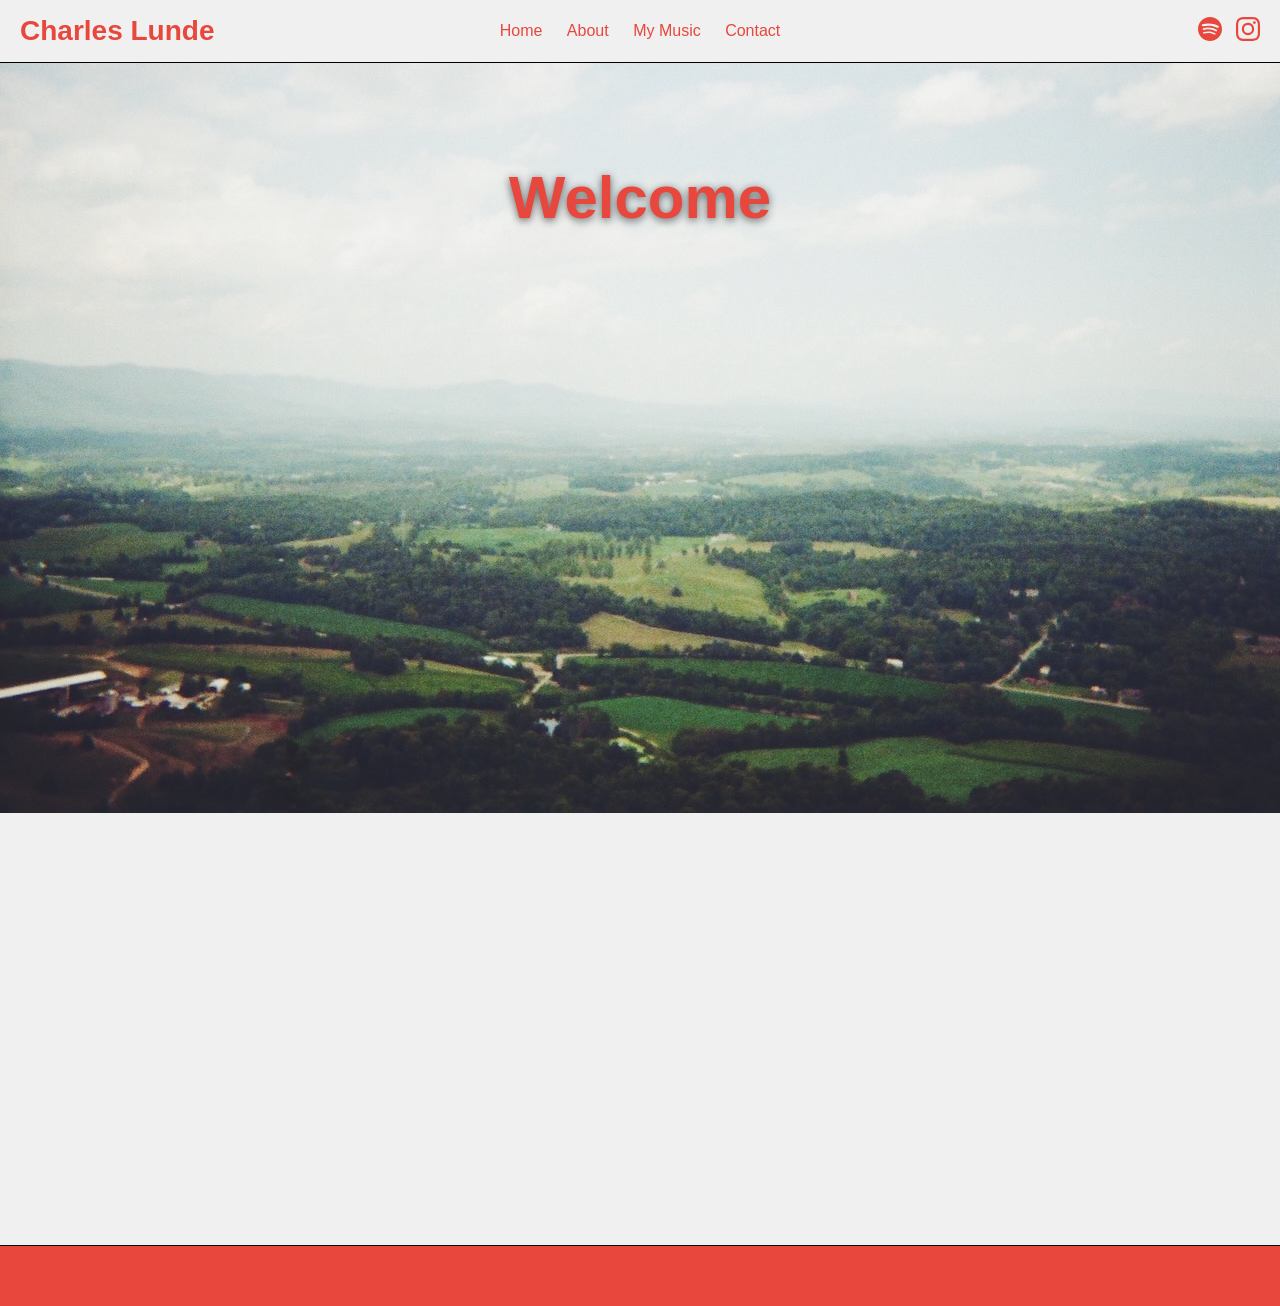
<file: index.html>
<!DOCTYPE html>
<html lang="en">
<head>
    <meta charset="UTF-8">
    <meta name="viewport" content="width=device-width, initial-scale=1">
    <title>Charles Lunde</title>
    <link rel="icon" href="favicon.ico" sizes="32x32">
    <link rel="icon" type="image/png" href="favicon-32x32.png">
    <link rel="apple-touch-icon" href="apple-touch-icon.png">
</head>
<link rel="stylesheet" href="style.css">
<body>
<header>
    <div class="logo">Charles Lunde</div>
    <button class="menu-toggle" aria-label="Menu" aria-expanded="false">☰</button>
    <nav>
        <a href="index.html">Home</a>
        <a href="about.html">About</a>
        <a href="mymusic.html">My Music</a>
        <a href="contact.html">Contact</a>
    </nav>
    <div class="header-right">
      <a href="https://open.spotify.com/artist/6jy8Q0WfnMnTUFZ8sMAvKz?si=hGGBUc-5TyKda_BOvQluVw" target="_blank" rel="noopener" aria-label="Spotify">
        <svg fill="currentColor" role="img" viewBox="0 0 24 24" xmlns="http://www.w3.org/2000/svg"><title>Spotify</title><path d="M12 0C5.4 0 0 5.4 0 12s5.4 12 12 12 12-5.4 12-12S18.66 0 12 0zm5.521 17.34c-.24.359-.66.48-1.021.24-2.82-1.74-6.36-2.101-10.561-1.141-.418.122-.779-.179-.899-.539-.12-.421.18-.78.54-.9 4.56-1.021 8.52-.6 11.64 1.32.42.18.479.659.301 1.02zm1.44-3.3c-.301.42-.841.6-1.262.3-3.239-1.98-8.159-2.58-11.939-1.38-.479.12-1.02-.12-1.14-.6-.12-.48.12-1.021.6-1.141C9.6 9.9 15 10.561 18.72 12.84c.361.181.54.78.241 1.2zm.12-3.36C15.24 8.4 8.82 8.16 5.16 9.301c-.6.179-1.2-.181-1.38-.721-.18-.601.18-1.2.72-1.381 4.26-1.26 11.28-1.02 15.721 1.621.539.3.719 1.02.419 1.56-.299.421-1.02.599-1.559.3z"/></svg>
      </a>
      <a href="https://instagram.com/lunde.charles" target="_blank" rel="noopener" aria-label="Instagram">
        <svg fill="currentColor" role="img" viewBox="0 0 24 24" xmlns="http://www.w3.org/2000/svg"><title>Instagram</title><path d="M7.0301.084c-1.2768.0602-2.1487.264-2.911.5634-.7888.3075-1.4575.72-2.1228 1.3877-.6652.6677-1.075 1.3368-1.3802 2.127-.2954.7638-.4956 1.6365-.552 2.914-.0564 1.2775-.0689 1.6882-.0626 4.947.0062 3.2586.0206 3.6671.0825 4.9473.061 1.2765.264 2.1482.5635 2.9107.308.7889.72 1.4573 1.388 2.1228.6679.6655 1.3365 1.0743 2.1285 1.38.7632.295 1.6361.4961 2.9134.552 1.2773.056 1.6884.069 4.9462.0627 3.2578-.0062 3.668-.0207 4.9478-.0814 1.28-.0607 2.147-.2652 2.9098-.5633.7889-.3086 1.4578-.72 2.1228-1.3881.665-.6682 1.0745-1.3378 1.3795-2.1284.2957-.7632.4966-1.636.552-2.9124.056-1.2809.0692-1.6898.063-4.948-.0063-3.2583-.021-3.6668-.0817-4.9465-.0607-1.2797-.264-2.1487-.5633-2.9117-.3084-.7889-.72-1.4568-1.3876-2.1228C21.2982 1.33 20.628.9208 19.8378.6165 19.074.321 18.2017.1197 16.9244.0645 15.6471.0093 15.236-.005 11.977.0014 8.718.0076 8.31.0215 7.0301.0839m.1402 21.6932c-1.17-.0509-1.8053-.2453-2.2287-.408-.5606-.216-.96-.4771-1.3819-.895-.422-.4178-.6811-.8186-.9-1.378-.1644-.4234-.3624-1.058-.4171-2.228-.0595-1.2645-.072-1.6442-.079-4.848-.007-3.2037.0053-3.583.0607-4.848.05-1.169.2456-1.805.408-2.2282.216-.5613.4762-.96.895-1.3816.4188-.4217.8184-.6814 1.3783-.9003.423-.1651 1.0575-.3614 2.227-.4171 1.2655-.06 1.6447-.072 4.848-.079 3.2033-.007 3.5835.005 4.8495.0608 1.169.0508 1.8053.2445 2.228.408.5608.216.96.4754 1.3816.895.4217.4194.6816.8176.9005 1.3787.1653.4217.3617 1.056.4169 2.2263.0602 1.2655.0739 1.645.0796 4.848.0058 3.203-.0055 3.5834-.061 4.848-.051 1.17-.245 1.8055-.408 2.2294-.216.5604-.4763.96-.8954 1.3814-.419.4215-.8181.6811-1.3783.9-.4224.1649-1.0577.3617-2.2262.4174-1.2656.0595-1.6448.072-4.8493.079-3.2045.007-3.5825-.006-4.848-.0608M16.953 5.5864A1.44 1.44 0 1 0 18.39 4.144a1.44 1.44 0 0 0-1.437 1.4424M5.8385 12.012c.0067 3.4032 2.7706 6.1557 6.173 6.1493 3.4026-.0065 6.157-2.7701 6.1506-6.1733-.0065-3.4032-2.771-6.1565-6.174-6.1498-3.403.0067-6.156 2.771-6.1496 6.1738M8 12.0077a4 4 0 1 1 4.008 3.9921A3.9996 3.9996 0 0 1 8 12.0077"/></svg>
      </a>
    </div>
  </div>
</header>  
<div class="hero">
  <img class="hero-image" src="images/website_photo1.jpeg" alt="Charles Photo">
  <div class="hero-text">
    <h1>Welcome</h1>
  </div>
</div>
<script>
  const header = document.querySelector("header");
  const toggle = document.querySelector(".menu-toggle");

  toggle.addEventListener("click", () => {
    const isOpen = header.classList.toggle("open");
    toggle.setAttribute("aria-expanded", isOpen);
  });
</script>
<main>
    <iframe data-testid="embed-iframe" style="border-radius:12px" src="https://open.spotify.com/embed/album/2dM4PI7IC2h3E6lMh4DQrV?utm_source=generator&theme=0&si=4cb2fa415fda4b39" width="100%" height="352" frameBorder="0" allowfullscreen="" allow="autoplay; clipboard-write; encrypted-media; fullscreen; picture-in-picture" loading="lazy"></iframe>
</main>
</body>
<base>
</base>
</html>
</file>
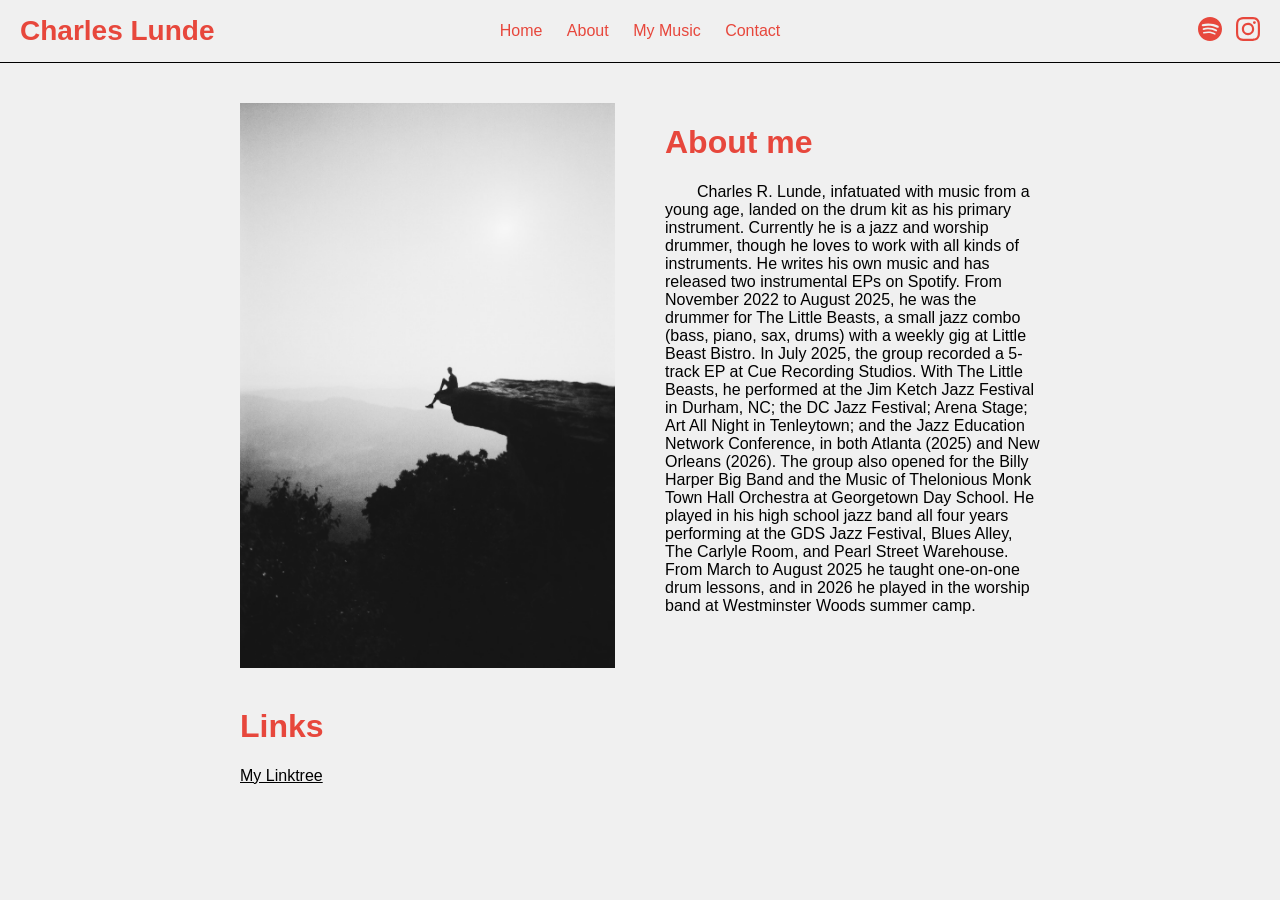
<file: about.html>
<!DOCTYPE html>
<html lang="en">
<head>
    <meta charset="UTF-8">
    <meta name="viewport" content="width=device-width, initial-scale=1">
    <title>About | Charles Lunde</title>
    <link rel="icon" href="favicon.ico" sizes="32x32">
    <link rel="icon" type="image/png" href="favicon-32x32.png">
    <link rel="apple-touch-icon" href="apple-touch-icon.png">
</head>
<link rel="stylesheet" href="style.css">
<body>
<header>
    <div class="logo">Charles Lunde</div>
    <button class="menu-toggle" aria-label="Menu" aria-expanded="false">☰</button>
    <nav>
        <a href="index.html">Home</a>
        <a href="about.html">About</a>
        <a href="mymusic.html">My Music</a>
        <a href="contact.html">Contact</a>
    </nav>
    <div class="header-right">
      <a href="https://open.spotify.com/artist/6jy8Q0WfnMnTUFZ8sMAvKz?si=hGGBUc-5TyKda_BOvQluVw" target="_blank" rel="noopener" aria-label="Spotify">
        <svg fill="currentColor" role="img" viewBox="0 0 24 24" xmlns="http://www.w3.org/2000/svg"><title>Spotify</title><path d="M12 0C5.4 0 0 5.4 0 12s5.4 12 12 12 12-5.4 12-12S18.66 0 12 0zm5.521 17.34c-.24.359-.66.48-1.021.24-2.82-1.74-6.36-2.101-10.561-1.141-.418.122-.779-.179-.899-.539-.12-.421.18-.78.54-.9 4.56-1.021 8.52-.6 11.64 1.32.42.18.479.659.301 1.02zm1.44-3.3c-.301.42-.841.6-1.262.3-3.239-1.98-8.159-2.58-11.939-1.38-.479.12-1.02-.12-1.14-.6-.12-.48.12-1.021.6-1.141C9.6 9.9 15 10.561 18.72 12.84c.361.181.54.78.241 1.2zm.12-3.36C15.24 8.4 8.82 8.16 5.16 9.301c-.6.179-1.2-.181-1.38-.721-.18-.601.18-1.2.72-1.381 4.26-1.26 11.28-1.02 15.721 1.621.539.3.719 1.02.419 1.56-.299.421-1.02.599-1.559.3z"/></svg>
      </a>
      <a href="https://instagram.com/lunde.charles" target="_blank" rel="noopener" aria-label="Instagram">
        <svg fill="currentColor" role="img" viewBox="0 0 24 24" xmlns="http://www.w3.org/2000/svg"><title>Instagram</title><path d="M7.0301.084c-1.2768.0602-2.1487.264-2.911.5634-.7888.3075-1.4575.72-2.1228 1.3877-.6652.6677-1.075 1.3368-1.3802 2.127-.2954.7638-.4956 1.6365-.552 2.914-.0564 1.2775-.0689 1.6882-.0626 4.947.0062 3.2586.0206 3.6671.0825 4.9473.061 1.2765.264 2.1482.5635 2.9107.308.7889.72 1.4573 1.388 2.1228.6679.6655 1.3365 1.0743 2.1285 1.38.7632.295 1.6361.4961 2.9134.552 1.2773.056 1.6884.069 4.9462.0627 3.2578-.0062 3.668-.0207 4.9478-.0814 1.28-.0607 2.147-.2652 2.9098-.5633.7889-.3086 1.4578-.72 2.1228-1.3881.665-.6682 1.0745-1.3378 1.3795-2.1284.2957-.7632.4966-1.636.552-2.9124.056-1.2809.0692-1.6898.063-4.948-.0063-3.2583-.021-3.6668-.0817-4.9465-.0607-1.2797-.264-2.1487-.5633-2.9117-.3084-.7889-.72-1.4568-1.3876-2.1228C21.2982 1.33 20.628.9208 19.8378.6165 19.074.321 18.2017.1197 16.9244.0645 15.6471.0093 15.236-.005 11.977.0014 8.718.0076 8.31.0215 7.0301.0839m.1402 21.6932c-1.17-.0509-1.8053-.2453-2.2287-.408-.5606-.216-.96-.4771-1.3819-.895-.422-.4178-.6811-.8186-.9-1.378-.1644-.4234-.3624-1.058-.4171-2.228-.0595-1.2645-.072-1.6442-.079-4.848-.007-3.2037.0053-3.583.0607-4.848.05-1.169.2456-1.805.408-2.2282.216-.5613.4762-.96.895-1.3816.4188-.4217.8184-.6814 1.3783-.9003.423-.1651 1.0575-.3614 2.227-.4171 1.2655-.06 1.6447-.072 4.848-.079 3.2033-.007 3.5835.005 4.8495.0608 1.169.0508 1.8053.2445 2.228.408.5608.216.96.4754 1.3816.895.4217.4194.6816.8176.9005 1.3787.1653.4217.3617 1.056.4169 2.2263.0602 1.2655.0739 1.645.0796 4.848.0058 3.203-.0055 3.5834-.061 4.848-.051 1.17-.245 1.8055-.408 2.2294-.216.5604-.4763.96-.8954 1.3814-.419.4215-.8181.6811-1.3783.9-.4224.1649-1.0577.3617-2.2262.4174-1.2656.0595-1.6448.072-4.8493.079-3.2045.007-3.5825-.006-4.848-.0608M16.953 5.5864A1.44 1.44 0 1 0 18.39 4.144a1.44 1.44 0 0 0-1.437 1.4424M5.8385 12.012c.0067 3.4032 2.7706 6.1557 6.173 6.1493 3.4026-.0065 6.157-2.7701 6.1506-6.1733-.0065-3.4032-2.771-6.1565-6.174-6.1498-3.403.0067-6.156 2.771-6.1496 6.1738M8 12.0077a4 4 0 1 1 4.008 3.9921A3.9996 3.9996 0 0 1 8 12.0077"/></svg>
      </a>
    </div>
</header>  
<script>
  const header = document.querySelector("header");
  const toggle = document.querySelector(".menu-toggle");

  toggle.addEventListener("click", () => {
    const isOpen = header.classList.toggle("open");
    toggle.setAttribute("aria-expanded", isOpen);
  });
</script>
</body>
<main>
    <div class="about-intro">
        <img class="about-photo" src="images/website_photo2.jpeg" alt="Charles">
        <div class="about-text">
            <h1>About me</h1>
            <p class="indented">Charles R. Lunde, infatuated with music from a young age, landed on the drum kit as his primary instrument. Currently he is a jazz and worship drummer, though he loves to work with all kinds of instruments. He writes his own music and has released two instrumental EPs on Spotify. From November 2022 to August 2025, he was the drummer for The Little Beasts, a small jazz combo (bass, piano, sax, drums) with a weekly gig at Little Beast Bistro. In July 2025, the group recorded a 5-track EP at Cue Recording Studios. With The Little Beasts, he performed at the Jim Ketch Jazz Festival in Durham, NC; the DC Jazz Festival; Arena Stage; Art All Night in Tenleytown; and the Jazz Education Network Conference, in both Atlanta (2025) and New Orleans (2026). The group also opened for the Billy Harper Big Band and the Music of Thelonious Monk Town Hall Orchestra at Georgetown Day School. He played in his high school jazz band all four years performing at the GDS Jazz Festival, Blues Alley, The Carlyle Room, and Pearl Street Warehouse. From March to August 2025 he taught one-on-one drum lessons, and in 2026 he played in the worship band at Westminster Woods summer camp. </p>
        </div>
    </div>
    <h1>Links</h1>
    <p><a href="https://linktr.ee/charleslunde" target="_blank">My Linktree</a></p>
</main>
</body>
</html>
</file>
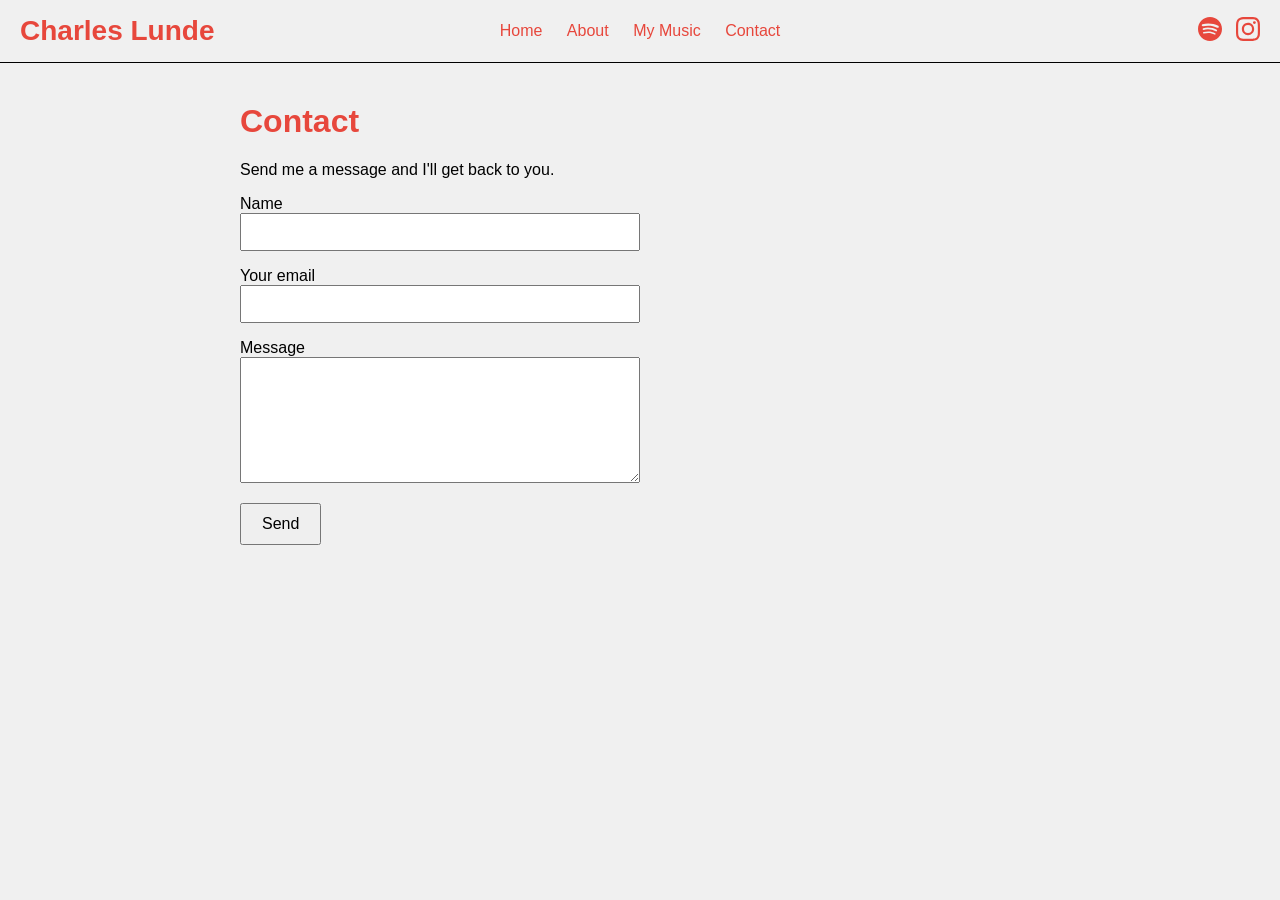
<file: contact.html>
<!DOCTYPE html>
<html lang="en">
<head>
    <meta charset="UTF-8">
    <meta name="viewport" content="width=device-width, initial-scale=1">
    <title>Contact | Charles Lunde</title>
    <link rel="icon" href="favicon.ico" sizes="32x32">
    <link rel="icon" type="image/png" href="favicon-32x32.png">
    <link rel="apple-touch-icon" href="apple-touch-icon.png">
</head>
<link rel="stylesheet" href="style.css">
<body>
<header>
    <div class="logo">Charles Lunde</div>
    <button class="menu-toggle" aria-label="Menu" aria-expanded="false">☰</button>
    <nav>
        <a href="index.html">Home</a>
        <a href="about.html">About</a>
        <a href="mymusic.html">My Music</a>
        <a href="contact.html">Contact</a>
    </nav>
    <div class="header-right">
      <a href="https://open.spotify.com/artist/6jy8Q0WfnMnTUFZ8sMAvKz?si=hGGBUc-5TyKda_BOvQluVw" target="_blank" rel="noopener" aria-label="Spotify">
        <svg fill="currentColor" role="img" viewBox="0 0 24 24" xmlns="http://www.w3.org/2000/svg"><title>Spotify</title><path d="M12 0C5.4 0 0 5.4 0 12s5.4 12 12 12 12-5.4 12-12S18.66 0 12 0zm5.521 17.34c-.24.359-.66.48-1.021.24-2.82-1.74-6.36-2.101-10.561-1.141-.418.122-.779-.179-.899-.539-.12-.421.18-.78.54-.9 4.56-1.021 8.52-.6 11.64 1.32.42.18.479.659.301 1.02zm1.44-3.3c-.301.42-.841.6-1.262.3-3.239-1.98-8.159-2.58-11.939-1.38-.479.12-1.02-.12-1.14-.6-.12-.48.12-1.021.6-1.141C9.6 9.9 15 10.561 18.72 12.84c.361.181.54.78.241 1.2zm.12-3.36C15.24 8.4 8.82 8.16 5.16 9.301c-.6.179-1.2-.181-1.38-.721-.18-.601.18-1.2.72-1.381 4.26-1.26 11.28-1.02 15.721 1.621.539.3.719 1.02.419 1.56-.299.421-1.02.599-1.559.3z"/></svg>
      </a>
      <a href="https://instagram.com/lunde.charles" target="_blank" rel="noopener" aria-label="Instagram">
        <svg fill="currentColor" role="img" viewBox="0 0 24 24" xmlns="http://www.w3.org/2000/svg"><title>Instagram</title><path d="M7.0301.084c-1.2768.0602-2.1487.264-2.911.5634-.7888.3075-1.4575.72-2.1228 1.3877-.6652.6677-1.075 1.3368-1.3802 2.127-.2954.7638-.4956 1.6365-.552 2.914-.0564 1.2775-.0689 1.6882-.0626 4.947.0062 3.2586.0206 3.6671.0825 4.9473.061 1.2765.264 2.1482.5635 2.9107.308.7889.72 1.4573 1.388 2.1228.6679.6655 1.3365 1.0743 2.1285 1.38.7632.295 1.6361.4961 2.9134.552 1.2773.056 1.6884.069 4.9462.0627 3.2578-.0062 3.668-.0207 4.9478-.0814 1.28-.0607 2.147-.2652 2.9098-.5633.7889-.3086 1.4578-.72 2.1228-1.3881.665-.6682 1.0745-1.3378 1.3795-2.1284.2957-.7632.4966-1.636.552-2.9124.056-1.2809.0692-1.6898.063-4.948-.0063-3.2583-.021-3.6668-.0817-4.9465-.0607-1.2797-.264-2.1487-.5633-2.9117-.3084-.7889-.72-1.4568-1.3876-2.1228C21.2982 1.33 20.628.9208 19.8378.6165 19.074.321 18.2017.1197 16.9244.0645 15.6471.0093 15.236-.005 11.977.0014 8.718.0076 8.31.0215 7.0301.0839m.1402 21.6932c-1.17-.0509-1.8053-.2453-2.2287-.408-.5606-.216-.96-.4771-1.3819-.895-.422-.4178-.6811-.8186-.9-1.378-.1644-.4234-.3624-1.058-.4171-2.228-.0595-1.2645-.072-1.6442-.079-4.848-.007-3.2037.0053-3.583.0607-4.848.05-1.169.2456-1.805.408-2.2282.216-.5613.4762-.96.895-1.3816.4188-.4217.8184-.6814 1.3783-.9003.423-.1651 1.0575-.3614 2.227-.4171 1.2655-.06 1.6447-.072 4.848-.079 3.2033-.007 3.5835.005 4.8495.0608 1.169.0508 1.8053.2445 2.228.408.5608.216.96.4754 1.3816.895.4217.4194.6816.8176.9005 1.3787.1653.4217.3617 1.056.4169 2.2263.0602 1.2655.0739 1.645.0796 4.848.0058 3.203-.0055 3.5834-.061 4.848-.051 1.17-.245 1.8055-.408 2.2294-.216.5604-.4763.96-.8954 1.3814-.419.4215-.8181.6811-1.3783.9-.4224.1649-1.0577.3617-2.2262.4174-1.2656.0595-1.6448.072-4.8493.079-3.2045.007-3.5825-.006-4.848-.0608M16.953 5.5864A1.44 1.44 0 1 0 18.39 4.144a1.44 1.44 0 0 0-1.437 1.4424M5.8385 12.012c.0067 3.4032 2.7706 6.1557 6.173 6.1493 3.4026-.0065 6.157-2.7701 6.1506-6.1733-.0065-3.4032-2.771-6.1565-6.174-6.1498-3.403.0067-6.156 2.771-6.1496 6.1738M8 12.0077a4 4 0 1 1 4.008 3.9921A3.9996 3.9996 0 0 1 8 12.0077"/></svg>
      </a>
    </div>
</header>  
<script>
  const header = document.querySelector("header");
  const toggle = document.querySelector(".menu-toggle");

  toggle.addEventListener("click", () => {
    const isOpen = header.classList.toggle("open");
    toggle.setAttribute("aria-expanded", isOpen);
  });
</script>
</body>
<main>
  <h1>Contact</h1>
  <p>Send me a message and I'll get back to you.</p>

  <form name="contact" method="POST" data-netlify="true" netlify-honeypot="bot-field">
    <p style="display: none;">
      <label>Don't fill this out: <input name="bot-field"></label>
    </p>

    <p>
      <label for="name">Name</label><br>
      <input type="text" id="name" name="name" required>
    </p>

    <p>
      <label for="email">Your email</label><br>
      <input type="email" id="email" name="email" required>
    </p>

    <p>
      <label for="message">Message</label><br>
      <textarea id="message" name="message" rows="6" required></textarea>
    </p>

    <button type="submit">Send</button>
  </form>
</main>
</body>
</html>
</file>
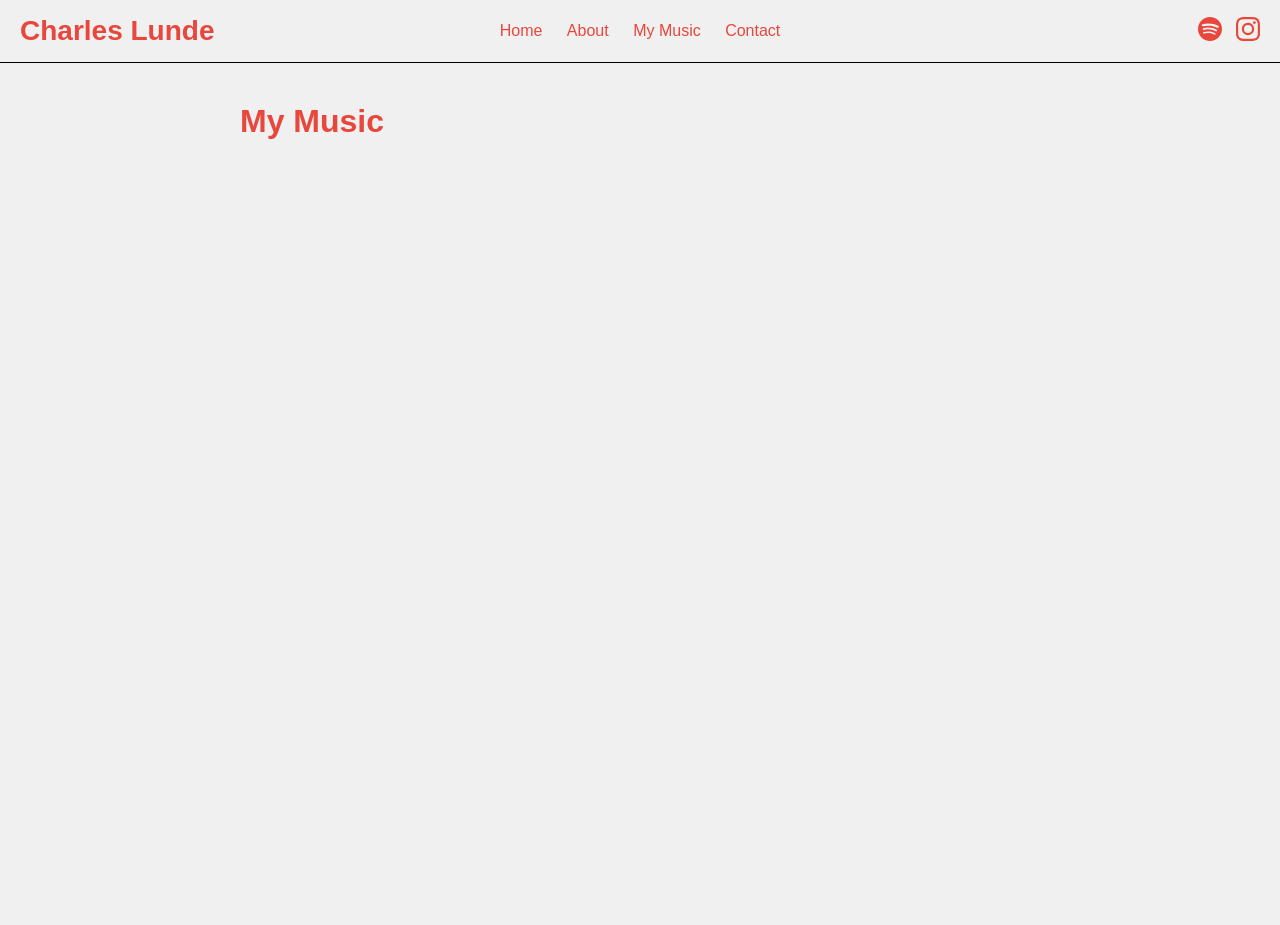
<file: mymusic.html>
<!DOCTYPE html>
<html lang="en">
<head>
    <meta charset="UTF-8">
    <meta name="viewport" content="width=device-width, initial-scale=1">
    <title>My Music | Charles Lunde</title>
    <link rel="icon" href="favicon.ico" sizes="32x32">
    <link rel="icon" type="image/png" href="favicon-32x32.png">
    <link rel="apple-touch-icon" href="apple-touch-icon.png">
</head>
<link rel="stylesheet" href="style.css">
<body>
<header>
    <div class="logo">Charles Lunde</div>
    <button class="menu-toggle" aria-label="Menu" aria-expanded="false">☰</button>
    <nav>
        <a href="index.html">Home</a>
        <a href="about.html">About</a>
        <a href="mymusic.html">My Music</a>
        <a href="contact.html">Contact</a>
    </nav>
    <div class="header-right">
      <a href="https://open.spotify.com/artist/6jy8Q0WfnMnTUFZ8sMAvKz?si=hGGBUc-5TyKda_BOvQluVw" target="_blank" rel="noopener" aria-label="Spotify">
        <svg fill="currentColor" role="img" viewBox="0 0 24 24" xmlns="http://www.w3.org/2000/svg"><title>Spotify</title><path d="M12 0C5.4 0 0 5.4 0 12s5.4 12 12 12 12-5.4 12-12S18.66 0 12 0zm5.521 17.34c-.24.359-.66.48-1.021.24-2.82-1.74-6.36-2.101-10.561-1.141-.418.122-.779-.179-.899-.539-.12-.421.18-.78.54-.9 4.56-1.021 8.52-.6 11.64 1.32.42.18.479.659.301 1.02zm1.44-3.3c-.301.42-.841.6-1.262.3-3.239-1.98-8.159-2.58-11.939-1.38-.479.12-1.02-.12-1.14-.6-.12-.48.12-1.021.6-1.141C9.6 9.9 15 10.561 18.72 12.84c.361.181.54.78.241 1.2zm.12-3.36C15.24 8.4 8.82 8.16 5.16 9.301c-.6.179-1.2-.181-1.38-.721-.18-.601.18-1.2.72-1.381 4.26-1.26 11.28-1.02 15.721 1.621.539.3.719 1.02.419 1.56-.299.421-1.02.599-1.559.3z"/></svg>
      </a>
      <a href="https://instagram.com/lunde.charles" target="_blank" rel="noopener" aria-label="Instagram">
        <svg fill="currentColor" role="img" viewBox="0 0 24 24" xmlns="http://www.w3.org/2000/svg"><title>Instagram</title><path d="M7.0301.084c-1.2768.0602-2.1487.264-2.911.5634-.7888.3075-1.4575.72-2.1228 1.3877-.6652.6677-1.075 1.3368-1.3802 2.127-.2954.7638-.4956 1.6365-.552 2.914-.0564 1.2775-.0689 1.6882-.0626 4.947.0062 3.2586.0206 3.6671.0825 4.9473.061 1.2765.264 2.1482.5635 2.9107.308.7889.72 1.4573 1.388 2.1228.6679.6655 1.3365 1.0743 2.1285 1.38.7632.295 1.6361.4961 2.9134.552 1.2773.056 1.6884.069 4.9462.0627 3.2578-.0062 3.668-.0207 4.9478-.0814 1.28-.0607 2.147-.2652 2.9098-.5633.7889-.3086 1.4578-.72 2.1228-1.3881.665-.6682 1.0745-1.3378 1.3795-2.1284.2957-.7632.4966-1.636.552-2.9124.056-1.2809.0692-1.6898.063-4.948-.0063-3.2583-.021-3.6668-.0817-4.9465-.0607-1.2797-.264-2.1487-.5633-2.9117-.3084-.7889-.72-1.4568-1.3876-2.1228C21.2982 1.33 20.628.9208 19.8378.6165 19.074.321 18.2017.1197 16.9244.0645 15.6471.0093 15.236-.005 11.977.0014 8.718.0076 8.31.0215 7.0301.0839m.1402 21.6932c-1.17-.0509-1.8053-.2453-2.2287-.408-.5606-.216-.96-.4771-1.3819-.895-.422-.4178-.6811-.8186-.9-1.378-.1644-.4234-.3624-1.058-.4171-2.228-.0595-1.2645-.072-1.6442-.079-4.848-.007-3.2037.0053-3.583.0607-4.848.05-1.169.2456-1.805.408-2.2282.216-.5613.4762-.96.895-1.3816.4188-.4217.8184-.6814 1.3783-.9003.423-.1651 1.0575-.3614 2.227-.4171 1.2655-.06 1.6447-.072 4.848-.079 3.2033-.007 3.5835.005 4.8495.0608 1.169.0508 1.8053.2445 2.228.408.5608.216.96.4754 1.3816.895.4217.4194.6816.8176.9005 1.3787.1653.4217.3617 1.056.4169 2.2263.0602 1.2655.0739 1.645.0796 4.848.0058 3.203-.0055 3.5834-.061 4.848-.051 1.17-.245 1.8055-.408 2.2294-.216.5604-.4763.96-.8954 1.3814-.419.4215-.8181.6811-1.3783.9-.4224.1649-1.0577.3617-2.2262.4174-1.2656.0595-1.6448.072-4.8493.079-3.2045.007-3.5825-.006-4.848-.0608M16.953 5.5864A1.44 1.44 0 1 0 18.39 4.144a1.44 1.44 0 0 0-1.437 1.4424M5.8385 12.012c.0067 3.4032 2.7706 6.1557 6.173 6.1493 3.4026-.0065 6.157-2.7701 6.1506-6.1733-.0065-3.4032-2.771-6.1565-6.174-6.1498-3.403.0067-6.156 2.771-6.1496 6.1738M8 12.0077a4 4 0 1 1 4.008 3.9921A3.9996 3.9996 0 0 1 8 12.0077"/></svg>
      </a>
    </div>
</header>  
<script>
  const header = document.querySelector("header");
  const toggle = document.querySelector(".menu-toggle");

  toggle.addEventListener("click", () => {
    const isOpen = header.classList.toggle("open");
    toggle.setAttribute("aria-expanded", isOpen);
  });
</script>
</body>
<main>
    <h1>My Music</h1>
    <iframe data-testid="embed-iframe" style="border-radius:12px" src="https://open.spotify.com/embed/album/2dM4PI7IC2h3E6lMh4DQrV?utm_source=generator&theme=0&si=4cb2fa415fda4b39" width="100%" height="352" frameBorder="0" allowfullscreen="" allow="autoplay; clipboard-write; encrypted-media; fullscreen; picture-in-picture" loading="lazy"></iframe>
    <iframe data-testid="embed-iframe" style="border-radius:12px" src="https://open.spotify.com/embed/album/2DnhCPESyPOUC36eEqlOOU?utm_source=generator&si=60573b97bfdb411a" width="100%" height="352" frameBorder="0" allowfullscreen="" allow="autoplay; clipboard-write; encrypted-media; fullscreen; picture-in-picture" loading="lazy"></iframe>
</main>
</body>
</html>
</file>
<file: style.css>
/* ==========================================================
   TABLE OF CONTENTS
   1. Global / base styles (body, headings, paragraphs)
   2. Header (logo, nav, header-right button, menu toggle)
   3. Footer / base bar
   4. Page layout (main)
   5. Forms and buttons
   6. Images and hero section
   7. About page
   8. Phone styles (media queries) - keep these LAST
   ========================================================== */


/* ==========================================================
   1. GLOBAL / BASE STYLES
   ========================================================== */

/* page background, default font, default text color */
body {
  font-family: Arial, sans-serif;
  margin: 0;
  background: #F0F0F0;
  color: black;
}

/* main headings */
h1 {
  color: #E7473C;
}

/* paragraphs (empty for now) */
p {
}

/* for indented paragraphs (p) */
.indented {
  text-indent: 2em;
}


/* ==========================================================
   2. HEADER
   ========================================================== */

/* the sticky top bar: 3 columns (logo | nav | right button) */
header {
    position: sticky;
    top: 0;
    z-index: 100;
    background: #F0F0F0;
    padding: 15px 20px;
    border-bottom: 1px solid black;
    /*border-top: 5px solid black; */
    display: grid;
    grid-template-columns: 1fr auto 1fr;
    align-items: center;
}

/* your name in the top left */
.logo {
    font-size: 28px;
    font-weight: bold;
    color: #E7473C;
}

/* the nav container (centers the links) */
nav {
    text-align: center;
}

/* the individual links inside the nav */
nav a {
  margin: 0 10px;
  text-decoration: none;
  color: #E7473C;
}

/* the third column on the right side of the header */
.header-right {
    text-align: right;
    color: #E7473C;
    font-weight: bold;
}

/* the link styled as a button inside .header-right */
.header-right a {
    display: inline-flex;
    align-items: center;
    color: #E7473C;
    text-decoration: none;
}

.header-right a + a {
  margin-left: 10px;
}

.header-right svg {
  width: 24px;
  height: 24px;
  display: block;
}

/* the hamburger button (hidden on desktop, shown on phones below) */
.menu-toggle {
  display: none;
  background: none;
  border: none;
  font-size: 28px;
  color: #E7473C;
  cursor: pointer;
}


/* ==========================================================
   3. FOOTER / BASE BAR
   ========================================================== */

base {
    bottom: 0;
    background: #E7473C;
    padding: 30px 0px;
    border-top: 1px solid black;
    display: grid;
    grid-template-columns: 1fr auto 1fr;
    align-items: center;
}


/* ==========================================================
   4. PAGE LAYOUT
   ========================================================== */

/* the centered content column under the header */
main {
  max-width: 800px;
  margin: 40px auto;
  padding: 0 20px;
}

main a {
  color: black;
}


/* ==========================================================
   5. FORMS AND BUTTONS
   ========================================================== */

/* contact form fields */
input, textarea {
  width: 100%;
  max-width: 400px;
  padding: 8px;
  font-family: inherit;
  font-size: 16px;
  box-sizing: border-box;
}

/* form submit button */
button {
  padding: 10px 20px;
  font-size: 16px;
  cursor: pointer;
}


/* ==========================================================
   6. IMAGES AND HERO SECTION
   ========================================================== */

/* images */

/* all images: never wider than their container */
img {
  max-width: 100%;
  height: auto;
}

/* the big photo at the top of the page */
.hero-image {
  display: block;
  width: 100%;
  height: 750px;
  object-fit: cover;
}

/* wrapper holding the photo and the text on top of it */
.hero {
  position: relative;
}

/* the text layer sitting on top of the hero photo */
.hero-text {
  position: absolute;
  inset: 0;
  display: flex;
  flex-direction: column;
  justify-content: flex-start;
  padding-top: 100px;
  align-items: center;
  text-align: center;
  color: #F0F0F0;
  text-shadow: 0 2px 8px rgba(0, 0, 0, 0.6);
}

/* the heading on top of the hero photo */
.hero-text h1 {
  color: #E7473C;
  font-size: 60px;
  margin: 0;
}


/* ==========================================================
   7. ABOUT PAGE
   ========================================================== */

/* About section */

/* two-column area at the top: photo on the left, text on the right */
.about-intro {
  display: grid;
  grid-template-columns: 1fr 1fr;
  gap: 50px;
  margin-bottom: 40px;
}

/* the photo in the left column */
.about-photo {
  width: 100%;
  height: 100%;
  display: block;
}

/* the text in the right column (empty for now) */
.about-text {;
}

/* ==========================================================
   MUSIC PAGE
   ========================================================== */

/* Spotify embeds: space between each player */
iframe {
  display: block;
  margin-bottom: 20px;
}

/* ==========================================================
   8. PHONE STYLES (MEDIA QUERIES)
   These must stay at the bottom so they override the rules above.
   ========================================================== */

/* phone style */

/* header on phones: logo + hamburger button, menu opens below */
@media (max-width: 700px) {
  header {
    grid-template-columns: 1fr auto;
  }

  .menu-toggle {
    display: block;
  }

  nav,
  .header-right {
    display: none;
    grid-column: 1 / -1;
    text-align: left;
    padding-top: 10px;
  }

  header.open nav,
  header.open .header-right {
    display: block;
  }

  nav a {
    display: block;
    margin: 0;
    padding: 10px 0;
  }
}

/* smaller hero text on phones */
@media (max-width: 700px) {
  .hero-text h1 {
    font-size: 30px;
  }
  .hero-text p {
    font-size: 16px;
  }
}

/* About section on phones: photo stacks above the text */
@media (max-width: 500px) {
  .about-intro {
    grid-template-columns: 1fr;
  }
}
</file>
